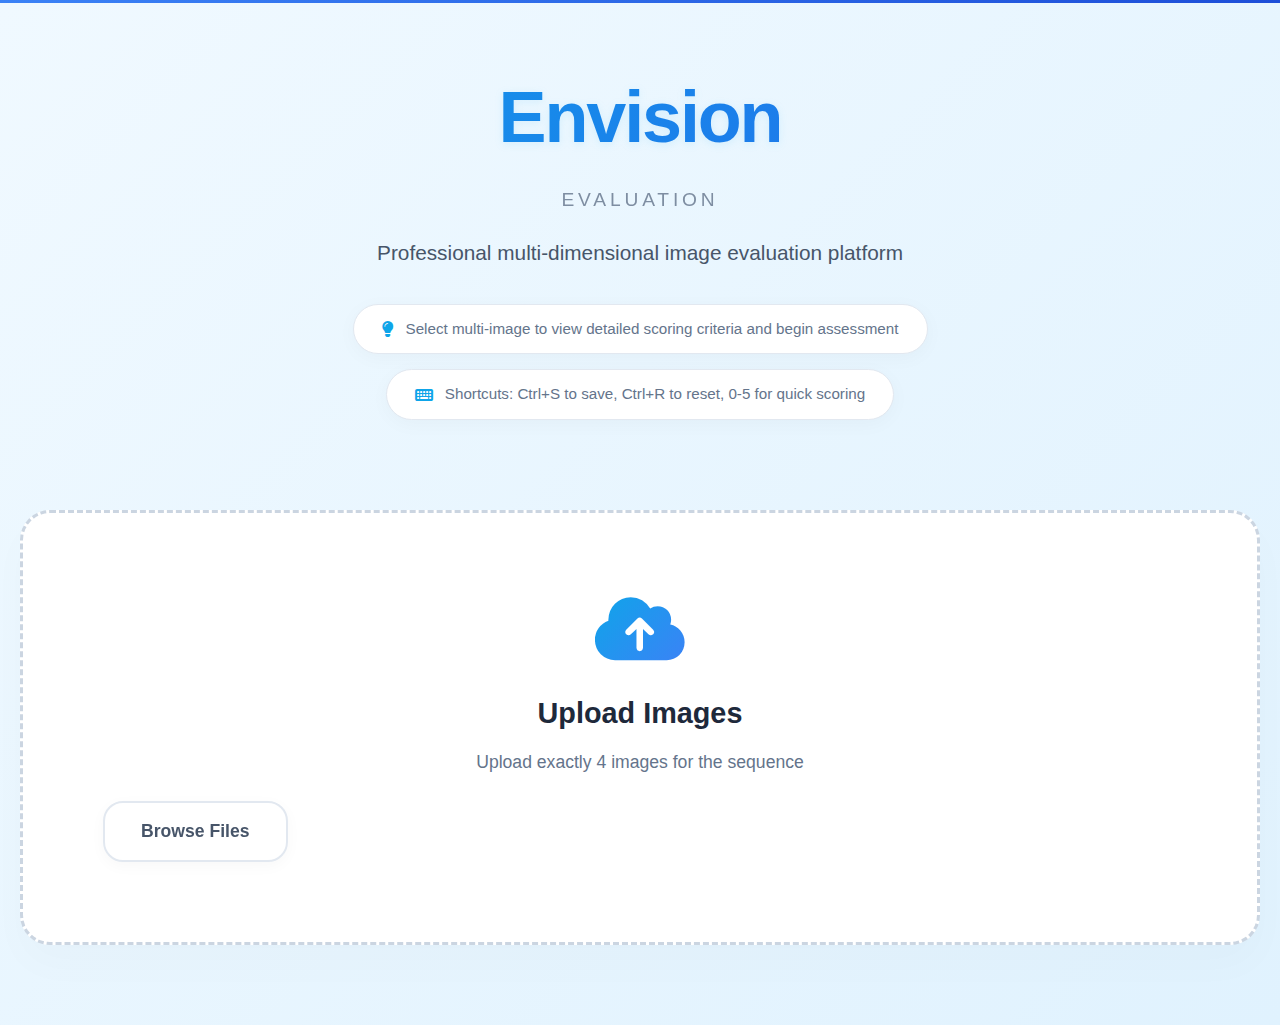
<file: UI/index.html>
<!DOCTYPE html>
<html lang="en">
<head>
    <meta charset="UTF-8">
    <meta name="viewport" content="width=device-width, initial-scale=1.0, user-scalable=no">
    <meta http-equiv="X-UA-Compatible" content="IE=edge">
    <meta name="description" content="Professional multi-dimensional video quality assessment platform with AI comparison and advanced analytics">
    <meta name="keywords" content="video quality, assessment, AI, analytics, evaluation">
    <meta name="author" content="Envision Team">
    <title>Envision</title>
    
    <!-- IE11 Compatibility -->
    <!--[if IE]>
    <script src="https://cdnjs.cloudflare.com/ajax/libs/es6-shim/0.35.5/es6-shim.min.js"></script>
    <script src="https://cdnjs.cloudflare.com/ajax/libs/es6-shim/0.35.5/es6-sham.min.js"></script>
    <![endif]-->
    
    <!-- Polyfills for older browsers -->
    <script>
        // Polyfill for Object.assign
        if (typeof Object.assign != 'function') {
            Object.assign = function(target) {
                'use strict';
                if (target == null) {
                    throw new TypeError('Cannot convert undefined or null to object');
                }
                var to = Object(target);
                for (var index = 1; index < arguments.length; index++) {
                    var nextSource = arguments[index];
                    if (nextSource != null) {
                        for (var nextKey in nextSource) {
                            if (Object.prototype.hasOwnProperty.call(nextSource, nextKey)) {
                                to[nextKey] = nextSource[nextKey];
                            }
                        }
                    }
                }
                return to;
            };
        }
        
        // Polyfill for Array.from
        if (!Array.from) {
            Array.from = function(arrayLike) {
                var result = [];
                for (var i = 0; i < arrayLike.length; i++) {
                    result.push(arrayLike[i]);
                }
                return result;
            };
        }
        
        // Polyfill for includes
        if (!String.prototype.includes) {
            String.prototype.includes = function(search, start) {
                if (typeof start !== 'number') {
                    start = 0;
                }
                if (start + search.length > this.length) {
                    return false;
                } else {
                    return this.indexOf(search, start) !== -1;
                }
            };
        }
    </script>
    
    <!-- Preload critical resources -->
    <link rel="preload" href="styles.css" as="style">
    <link rel="preload" href="script.js" as="script">
    <link rel="preload" href="https://fonts.googleapis.com/css2?family=Inter:wght@300;400;500;600;700;800&display=swap" as="style">
    
    <!-- Stylesheets with fallbacks -->
    <link rel="stylesheet" href="styles.css">
    <link href="https://fonts.googleapis.com/css2?family=Inter:wght@300;400;500;600;700;800&display=swap" rel="stylesheet" media="print" onload="this.media='all'">
    <noscript><link href="https://fonts.googleapis.com/css2?family=Inter:wght@300;400;500;600;700;800&display=swap" rel="stylesheet"></noscript>
    
    <!-- Font Awesome with fallback -->
    <link href="https://cdnjs.cloudflare.com/ajax/libs/font-awesome/6.0.0/css/all.min.css" rel="stylesheet">
    
    <!-- Favicon -->
    <link rel="icon" type="image/svg+xml" href="data:image/svg+xml,<svg xmlns='http://www.w3.org/2000/svg' viewBox='0 0 100 100'><text y='.9em' font-size='90'>🎬</text></svg>">
    
    <!-- Critical CSS for above-the-fold content -->
    <style>
        /* Critical CSS for immediate rendering */
        body { margin: 0; padding: 0; font-family: -apple-system, BlinkMacSystemFont, 'Segoe UI', Roboto, sans-serif; }
        .container { max-width: 1400px; margin: 0 auto; padding: 20px; }
        .header { text-align: center; margin-bottom: 50px; color: white; padding: 40px 0; }
        .logo h1 { font-size: 4.5rem; font-weight: 800; margin-bottom: 10px; }
        .loading-screen { position: fixed; top: 0; left: 0; width: 100%; height: 100%; background: linear-gradient(135deg, #1e3c72 0%, #2a5298 100%); display: flex; justify-content: center; align-items: center; z-index: 9999; }
        .spinner { width: 50px; height: 50px; border: 4px solid rgba(255,255,255,0.3); border-top: 4px solid white; border-radius: 50%; animation: spin 1s linear infinite; }
        @keyframes spin { 0% { transform: rotate(0deg); } 100% { transform: rotate(360deg); } }
    </style>
</head>
<body>
    <!-- Loading Screen -->
    <div class="loading-screen" id="loadingScreen">
        <div class="spinner"></div>
    </div>
    
    <!-- Error Message Container -->
    <div class="error-container" id="errorContainer" style="display: none;">
        <div class="error-message">
            <i class="fas fa-exclamation-triangle"></i>
            <h3>Oops! Something went wrong</h3>
            <p>We're having trouble loading the application. Please refresh the page or try again later.</p>
            <button class="btn btn-primary" onclick="location.reload()">
                <i class="fas fa-refresh"></i> Refresh Page
            </button>
        </div>
    </div>
    
    <div class="container">
        <!-- Header -->
        <header class="header">
            <div class="logo">
                <h1>Envision</h1>
                <div class="logo-subtitle">Evaluation</div>
            </div>
            <p class="subtitle">Professional multi-dimensional image evaluation platform</p>
            <div class="help-tips">
                <div class="tip">
                    <i class="fas fa-lightbulb"></i>
                    <span>Select multi-image to view detailed scoring criteria and begin assessment</span>
                </div>
                <div class="tip">
                    <i class="fas fa-keyboard"></i>
                    <span>Shortcuts: Ctrl+S to save, Ctrl+R to reset, 0-5 for quick scoring</span>
                </div>
            </div>
        </header>

        <!-- Image Upload Area -->
        <div class="upload-section" id="uploadSection">
            <div class="upload-dropzone" id="dropZone">
                <input type="file" id="imageInput" multiple accept="image/*" style="display: none">
                <div class="upload-content">
                    <i class="fas fa-cloud-upload-alt"></i>
                    <h3>Upload Images</h3>
                    <p>Upload exactly 4 images for the sequence</p>
                    <button class="btn btn-secondary" onclick="document.getElementById('imageInput').click()">
                        Browse Files
                    </button>
                </div>
            </div>
        </div>

        <!-- Sequence Display Area -->
        <div class="sequence-container" id="sequenceContainer" style="display: none;">
            <div class="sequence-header">
                <h2>Sequence Arrangement</h2>
                <p>Drag and drop to reorder images or use the controls</p>
            </div>
            <div class="sequence-grid" id="sequenceGrid">
                <!-- Dynamic content -->
            </div>
        </div>

        <!-- Scoring Criteria Section -->
        <div class="criteria-section" id="criteriaSection" style="display: none;">
            <h2><i class="fas fa-book"></i> Detailed Scoring Criteria</h2>
            <div class="criteria-grid">
                
                <!-- Consistency Dimension -->
                <div class="criteria-card">
                    <h3><i class="fas fa-link"></i> Consistency (40%)</h3>
                    <p>Evaluate across the entire 4-step sequence</p>
                    
                    <div class="sub-criteria">
                        <div class="sub-criterion">
                            <h4>Semantic Consistency (0-5)</h4>
                            <p>Alignment between visual representation and conceptual meaning throughout the sequence, considering both explicit and implicit elements.</p>
                            <ul class="rubric-list">
                                <li><strong>0 (Rejected):</strong> Visual representation completely contradicts the core concept; the subject matter is wrong or misrepresented; the intended meaning is entirely lost or reversed; major misunderstanding of the explanation.</li>
                                <li><strong>1 (Very Poor):</strong> Core theme is present but significantly distorted; key elements are misinterpreted or omitted; contradictory elements disrupt understanding; the overall narrative is unclear or misleading.</li>
                                <li><strong>2 (Poor):</strong> Basic concept is recognizable but flawed in key details; the main idea is conveyed but with significant errors; some elements align with the intended meaning while others are incorrectly represented or confusing.</li>
                                <li><strong>3 (Fair):</strong> Core concept is accurately captured, and the meaning is mostly clear; most elements align with the intended idea, but some minor semantic inconsistencies or unclear representations persist.</li>
                                <li><strong>4 (Good):</strong> Both explicit and implicit meanings are captured well; a nuanced understanding of the concept is conveyed, and even subtle or abstract aspects are represented accurately; rich semantic content with few inconsistencies.</li>
                                <li><strong>5 (Excellent):</strong> Every conceptual nuance is perfectly expressed; the visual representation fully aligns with the intended meaning, conveying deep understanding of all semantic layers; flawless conceptual execution with no distortions.</li>
                            </ul>
                        </div>
                        <div class="sub-criterion">
                            <h4>Factual Consistency (0-5)</h4>
                            <p>Adherence to empirical facts, scientific knowledge, and logical relationships, ensuring the representation is grounded in reality and subject to coherent reasoning.</p>
                            <ul class="rubric-list">
                                <li><strong>0 (Rejected):</strong> Violates fundamental physical laws or scientific principles; contains logical contradictions; depicts completely impossible scenarios; misrepresents core historical or factual knowledge.</li>
                                <li><strong>1 (Very Poor):</strong> Core factual relationships are incorrect or distorted; frequent contradictions with known facts or logical reasoning; significant inaccuracies in science, history, or other factual domains; implausible scenarios that undermine credibility.</li>
                                <li><strong>2 (Poor):</strong> While most factual relationships are generally correct, there are notable inaccuracies or misrepresentations; the core facts are plausible but some details are wrong or incomplete; minor factual errors that don't severely affect the overall portrayal.</li>
                                <li><strong>3 (Fair):</strong> Majority of factual elements are accurate, and logical relationships are well-maintained; only minor inaccuracies in specific domains or specialized knowledge; generally plausible depiction with slight factual discrepancies.</li>
                                <li><strong>4 (Good):</strong> The depiction shows a high level of factual accuracy; complex relationships are correctly represented; specialized knowledge is precisely applied, with only minor technical inaccuracies or inconsistencies.</li>
                                <li><strong>5 (Excellent):</strong> Complete empirical accuracy; there are no detectable factual errors or logical contradictions; every aspect aligns perfectly with the relevant knowledge domains, demonstrating exemplary research and execution.</li>
                            </ul>
                        </div>
                        <div class="sub-criterion">
                            <h4>Spatial-Temporal Consistency (0-5)</h4>
                            <p>Coherence in spatial evolution and temporal progression across the sequence, considering both short-term and long-term changes in the context of a causal narrative.</p>
                            <ul class="rubric-list">
                                <li><strong>0 (Rejected):</strong> Spatial and temporal evolution is entirely incoherent; there are no logical relationships between the states; abrupt, random shifts with no narrative consistency; objects or environments teleport without any narrative justification.</li>
                                <li><strong>1 (Very Poor):</strong> Significant spatial and temporal inconsistencies that hinder narrative flow; poor understanding of progression and transitions; movement and positioning are illogical, with abrupt and unmotivated changes that disrupt continuity.</li>
                                <li><strong>2 (Poor):</strong> Some logical progression is present, but spatial evolution and temporal transitions are often unclear or inconsistent; movements are somewhat plausible but lack cohesion in complex scenarios or fail to respect causal logic.</li>
                                <li><strong>3 (Fair):</strong> Spatial and temporal transitions are mostly logical and plausible, with smooth progression overall; occasional disruptions or inconsistencies in movement or timing, but the general evolution remains coherent and the causal narrative holds.</li>
                                <li><strong>4 (Good):</strong> Complex spatial evolution and temporal changes are well-executed; transitions are smooth and consistent; sophisticated understanding of causal relationships is applied with few minor inconsistencies that do not disrupt the overall flow.</li>
                                <li><strong>5 (Excellent):</strong> Spatial and temporal evolution is flawlessly consistent with the narrative's causal logic; all changes in position, movement, and timing align with the story's progression and adhere to both immediate and long-term narrative consistency; impeccable execution of spatial-temporal relationships throughout the sequence.</li>
                            </ul>
                        </div>
                    </div>
                </div>

                <!-- Physicality Dimension -->
                <div class="criteria-card">
                    <h3><i class="fas fa-cube"></i> Physicality (40%)</h3>
                    <p>Evaluate physical properties and dynamics across the sequence</p>
                    
                    <div class="sub-criteria">
                        <div class="sub-criterion">
                            <h4>Basic Properties (0-5)</h4>
                            <p>Accuracy in fundamental scene properties including object quantities, basic shapes, geometric relationships, and size proportions across the sequence.</p>
                            <ul class="rubric-list">
                                <li><strong>0 (Rejected):</strong> Wrong number of major objects; impossible geometric relationships; completely unrealistic proportions; no understanding of basic spatial organization.</li>
                                <li><strong>1 (Very Poor):</strong> Significant errors in object counts (>30% wrong); major shape distortions; poor geometric understanding; clearly wrong size relationships.</li>
                                <li><strong>2 (Poor):</strong> Approximate object counts generally correct within 20%; recognizable but imperfect shapes; basic geometric relationships mostly maintained; roughly plausible proportions.</li>
                                <li><strong>3 (Fair):</strong> Object counts within 15% of intended; shapes accurately represented with minor flaws; good geometric consistency; generally correct size relationships.</li>
                                <li><strong>4 (Good):</strong> Precise object quantities; well-defined shapes; sophisticated geometric relationships; excellent proportional accuracy; professional-level spatial organization.</li>
                                <li><strong>5 (Excellent):</strong> Perfect object counts and distributions; mathematically precise shapes and forms; flawless geometric relationships; exact proportional accuracy throughout.</li>
                            </ul>
                        </div>
                        <div class="sub-criterion">
                            <h4>Dynamics and Interactivity (0-5)</h4>
                            <p>Realism in physical dynamics including motion trajectories, force interactions, fluid/rigid body behaviors, and object interactions across the sequence.</p>
                            <ul class="rubric-list">
                                <li><strong>0 (Rejected):</strong> Motion trajectories completely unrealistic; impossible force interactions; no understanding of dynamics; objects interact in physically impossible ways; fluid/rigid body behaviors completely wrong.</li>
                                <li><strong>1 (Very Poor):</strong> Major motion trajectory errors; unrealistic force applications; poor understanding of dynamics; clearly wrong interaction patterns; fluid behaviors significantly distorted.</li>
                                <li><strong>2 (Poor):</strong> Basic motion trajectories generally plausible; simple force interactions mostly correct; adequate but imperfect dynamics; generally believable interactions with noticeable flaws.</li>
                                <li><strong>3 (Fair):</strong> Good motion trajectory realism; proper force applications; technically sound dynamics; convincing interaction patterns with minor flaws; fluid/rigid body behaviors mostly correct.</li>
                                <li><strong>4 (Good):</strong> Sophisticated motion trajectories; complex force interactions handled well; professional-level dynamics; realistic and nuanced object interactions; accurate fluid/rigid body simulations.</li>
                                <li><strong>5 (Excellent):</strong> Perfect motion physics throughout; flawless force interactions; exemplary dynamics in all aspects; indistinguishable from real physical interactions; professional-grade fluid/rigid body behaviors.</li>
                            </ul>
                        </div>
                        <div class="sub-criterion">
                            <h4>Physical Reliability (0-5)</h4>
                            <p>Adherence to fundamental physical laws across the sequence.</p>
                            <ul class="rubric-list">
                                <li><strong>0 (Rejected):</strong> Spatial evolution is completely illogical or random; objects appear, disappear, or teleport without cause; no discernible progression; chaotic and physically impossible movements.</li>
                                <li><strong>1 (Very Poor):</strong> Major inconsistencies in object movement or scene evolution; poor understanding of physical progression; frequent illogical transitions; severe continuity errors in position or timing.</li>
                                <li><strong>2 (Poor):</strong> Basic spatial progression is generally logical but contains noticeable flaws; some object movements or transitions lack smoothness; plausible overall but with clear inconsistencies in complex actions.</li>
                                <li><strong>3 (Fair):</strong> Spatial evolution is mostly logical and coherent; object movements show reasonable continuity; minor issues in timing or complex transitions; generally smooth but not fully polished.</li>
                                <li><strong>4 (Good):</strong> Spatial progression is consistently logical and well-executed; complex movements and transitions are handled adeptly; strong temporal coherence with only subtle imperfections.</li>
                                <li><strong>5 (Excellent):</strong> Spatial-temporal evolution is perfectly logical, fluid, and physically plausible; all movements and transitions demonstrate flawless continuity and natural progression; exemplary understanding of spatiotemporal dynamics.</li>
                            </ul>
                        </div>
                    </div>
                </div>

                <!-- Aesthetic Dimension -->
                <div class="criteria-card">
                    <h3><i class="fas fa-palette"></i> Aesthetic (20%)</h3>
                    <p>Evaluate overall aesthetic quality across the sequence</p>
                    
                    <div class="sub-criteria">
                        <div class="sub-criterion">
                            <h4>Expressiveness (0-5)</h4>
                            <p>The emotional impact and visual storytelling conveyed through the arrangement of visual elements, balance, and flow across the sequence.</p>
                            <ul class="rubric-list">
                                <li><strong>0 (Rejected):</strong> No emotional depth or clear visual narrative; elements lack cohesion or meaning; chaotic and incoherent design with no emotional connection.</li>
                                <li><strong>1 (Very Poor):</strong> Minimal emotional expression; poorly communicated visual narrative; conflicting elements and arrangement that detract from the intended message.</li>
                                <li><strong>2 (Poor):</strong> Simple visual arrangement with limited emotional expression; some effort at narrative is apparent, but the flow feels basic or incomplete; uneven balance in visual elements.</li>
                                <li><strong>3 (Fair):</strong> Clear and effective emotional expression; visual flow supports the intended narrative; balanced elements that guide the viewer's attention with good use of space and composition.</li>
                                <li><strong>4 (Good):</strong> Strong emotional engagement; dynamic arrangement that supports a compelling visual narrative; sophisticated design choices that enhance emotional tone and storytelling.</li>
                                <li><strong>5 (Excellent):</strong> Exceptional emotional resonance; perfectly executed visual narrative that captures and amplifies the theme; masterful expressiveness in the arrangement of elements that tells a compelling story.</li>
                            </ul>
                        </div>
                        <div class="sub-criterion">
                            <h4>Artistic Quality (0-5)</h4>
                            <p>Overall aesthetic appeal, style coherence, and artistic merit across the sequence.</p>
                            <ul class="rubric-list">
                                <li><strong>0 (Rejected):</strong> No coherent style; elements clash severely; visually painful to view; complete lack of artistic consideration.</li>
                                <li><strong>1 (Very Poor):</strong> Inappropriate style choices; poor visual appeal; unbalanced aesthetic elements; amateurish execution; distracting aesthetic flaws.</li>
                                <li><strong>2 (Poor):</strong> Functional but unrefined aesthetic; adequate visual appeal; simple style application; limited artistic effectiveness.</li>
                                <li><strong>3 (Fair):</strong> Coherent style with good aesthetic relationships; appropriate emotional tone; technically sound artistic execution; generally pleasing appearance.</li>
                                <li><strong>4 (Good):</strong> Sophisticated artistic execution; strong emotional impact through style; complex aesthetic relationships handled well; professional artistic quality.</li>
                                <li><strong>5 (Excellent):</strong> Perfect aesthetic harmony throughout; innovative and emotionally resonant style; flawless artistic execution; exemplary aesthetic storytelling; world-class artistic design.</li>
                            </ul>
                        </div>
                        <div class="sub-criterion">
                            <h4>Authenticity (0-5)</h4>
                            <p>The believability and naturalness of the elements, ensuring that the sequence aligns with the intended reality or narrative.</p>
                            <ul class="rubric-list">
                                <li><strong>0 (Rejected):</strong> The sequence looks completely artificial and lacks any attempt at realism; obvious digital artifacts; cartoonish appearance with no connection to reality.</li>
                                <li><strong>1 (Very Poor):</strong> Major unrealistic elements dominate the sequence; obvious digital artifacts; unnatural lighting, textures, or distortions; the image feels clearly synthetic.</li>
                                <li><strong>2 (Poor):</strong> Generally believable but with noticeable artificial elements; some aspects appear unnatural or inconsistent in realism, but the overall image is somewhat convincing.</li>
                                <li><strong>3 (Fair):</strong> Good level of realism with only minor artificial elements; generally convincing depiction of reality; some minor issues in complex areas (lighting, texture, etc.).</li>
                                <li><strong>4 (Good):</strong> Very believable image approaching photographic quality; subtle details enhance realism, and artificial elements are barely detectable.</li>
                                <li><strong>5 (Excellent):</strong> Indistinguishable from real photography; perfect realism in all aspects; flawless material representation and expert-level rendering that conveys authenticity seamlessly.</li>
                            </ul>
                        </div>
                    </div>
                </div>
            </div>
            <div class="criteria-actions">
                <button class="btn btn-primary" onclick="startAssessment()">
                    <i class="fas fa-check"></i> Start Assessment
                </button>
            </div>
        </div>

        <!-- Scoring Section -->
        <div class="scoring-section" id="scoringSection" style="display: none;">
            <h2><i class="fas fa-clipboard-check"></i> Assessment</h2>
            <div class="scoring-actions">
                <button class="btn btn-secondary" onclick="document.getElementById('criteriaSection').style.display='block'">
                    <i class="fas fa-book"></i> View Criteria
                </button>
            </div>
            
            <!-- Consistency Scoring -->
            <div class="score-card">
                <div class="score-header">
                    <h3><i class="fas fa-link"></i> Consistency</h3>
                    <span class="score-value" id="consistencyScore">0.0</span>
                </div>
                <div class="sub-score-container">
                    <div class="sub-score">
                        <label for="semantic_consistency">Semantic Consistency</label>
                        <div class="sub-score-control">
                            <input type="range" id="semantic_consistency" min="0" max="5" step="0.1" value="0">
                            <span class="sub-score-value" id="semantic_consistencyValue">0</span>
                        </div>
                    </div>
                    <div class="sub-score">
                        <label for="factual_consistency">Factual Consistency</label>
                        <div class="sub-score-control">
                            <input type="range" id="factual_consistency" min="0" max="5" step="0.1" value="0">
                            <span class="sub-score-value" id="factual_consistencyValue">0</span>
                        </div>
                    </div>
                    <div class="sub-score">
                        <label for="spatial_temporal_consistency">Spatial-Temporal Consistency</label>
                        <div class="sub-score-control">
                            <input type="range" id="spatial_temporal_consistency" min="0" max="5" step="0.1" value="0">
                            <span class="sub-score-value" id="spatial_temporal_consistencyValue">0</span>
                        </div>
                    </div>
                </div>
            </div>

            <!-- Physicality Scoring -->
            <div class="score-card">
                <div class="score-header">
                    <h3><i class="fas fa-cube"></i> Physicality</h3>
                    <span class="score-value" id="physicalityScore">0.0</span>
                </div>
                <div class="sub-score-container">
                    <div class="sub-score">
                        <label for="basic_properties">Basic Properties</label>
                        <div class="sub-score-control">
                            <input type="range" id="basic_properties" min="0" max="5" step="0.1" value="0">
                            <span class="sub-score-value" id="basic_propertiesValue">0</span>
                        </div>
                    </div>
                    <div class="sub-score">
                        <label for="dynamics_interactivity">Dynamics & Interactivity</label>
                        <div class="sub-score-control">
                            <input type="range" id="dynamics_interactivity" min="0" max="5" step="0.1" value="0">
                            <span class="sub-score-value" id="dynamics_interactivityValue">0</span>
                        </div>
                    </div>
                    <div class="sub-score">
                        <label for="physical_reliability">Physical Reliability</label>
                        <div class="sub-score-control">
                            <input type="range" id="physical_reliability" min="0" max="5" step="0.1" value="0">
                            <span class="sub-score-value" id="physical_reliabilityValue">0</span>
                        </div>
                    </div>
                </div>
            </div>

            <!-- Aesthetic Scoring -->
            <div class="score-card">
                <div class="score-header">
                    <h3><i class="fas fa-palette"></i> Aesthetic</h3>
                    <span class="score-value" id="aestheticScore">0.0</span>
                </div>
                <div class="sub-score-container">
                    <div class="sub-score">
                        <label for="expressiveness">Expressiveness</label>
                        <div class="sub-score-control">
                            <input type="range" id="expressiveness" min="0" max="5" step="0.1" value="0">
                            <span class="sub-score-value" id="expressivenessValue">0</span>
                        </div>
                    </div>
                    <div class="sub-score">
                        <label for="artistic_quality">Artistic Quality</label>
                        <div class="sub-score-control">
                            <input type="range" id="artistic_quality" min="0" max="5" step="0.1" value="0">
                            <span class="sub-score-value" id="artistic_qualityValue">0</span>
                        </div>
                    </div>
                    <div class="sub-score">
                        <label for="authenticity">Authenticity</label>
                        <div class="sub-score-control">
                            <input type="range" id="authenticity" min="0" max="5" step="0.1" value="0">
                            <span class="sub-score-value" id="authenticityValue">0</span>
                        </div>
                    </div>
                </div>
            </div>

            <!-- Total Score Display -->
            <div class="total-score">
                <h3><i class="fas fa-trophy"></i> Total Score</h3>
                <div class="total-score-value" id="totalScore">0.0</div>
                <div class="score-breakdown">
                    <div class="breakdown-item">
                        <span>Consistency:</span>
                        <span id="consistencyBreakdown">0.0</span>
                    </div>
                    <div class="breakdown-item">
                        <span>Physicality:</span>
                        <span id="physicalityBreakdown">0.0</span>
                    </div>
                    <div class="breakdown-item">
                        <span>Aesthetic:</span>
                        <span id="aestheticBreakdown">0.0</span>
                    </div>
                </div>
            </div>

            <!-- AI Comparison Section -->
            <div class="ai-comparison-section" id="aiComparisonSection" style="display: none;">
                <h3><i class="fas fa-chart-line"></i> AI vs Human Analysis</h3>
                <div class="comparison-content">
                    <!-- Quick Input Section -->
                    <div class="quick-input-section">
                        <p class="input-description">Enter AI scores for comparison analysis:</p>
                        <div class="input-grid">
                            <div class="input-item">
                                <label for="aiConsistencyInput">Consistency</label>
                                <input type="number" id="aiConsistencyInput" min="0" max="5" step="0.1" value="0">
                            </div>
                            <div class="input-item">
                                <label for="aiAestheticInput">Aesthetic</label>
                                <input type="number" id="aiAestheticInput" min="0" max="5" step="0.1" value="0">
                            </div>
                            <div class="input-item">
                                <label for="aiPhysicalityInput">Physicality</label>
                                <input type="number" id="aiPhysicalityInput" min="0" max="5" step="0.1" value="0">
                            </div>
                        </div>
                        <button class="btn btn-primary" id="generateAnalysisBtn">
                            <i class="fas fa-chart-bar"></i> Generate Analysis
                        </button>
                    </div>

                    <!-- Analysis Results -->
                    <div class="analysis-results" id="analysisResults" style="display: none;">
                        <!-- Score Comparison Visualization -->
                        <div class="score-comparison-viz">
                            <h4><i class="fas fa-balance-scale"></i> Score Comparison</h4>
                            <div class="comparison-chart">
                                <canvas id="comparisonChart" width="800" height="400"></canvas>
                            </div>
                        </div>

                        <!-- Correlation Analysis -->
                        <div class="correlation-viz">
                            <h4><i class="fas fa-project-diagram"></i> Correlation Analysis</h4>
                            <div class="correlation-grid">
                                <div class="correlation-chart">
                                    <canvas id="correlationChart" width="400" height="300"></canvas>
                                </div>
                                <div class="correlation-metrics">
                                    <div class="metric-card">
                                        <div class="metric-icon">
                                            <i class="fas fa-link"></i>
                                        </div>
                                        <div class="metric-content">
                                            <h5>Pearson Correlation</h5>
                                            <div class="metric-value" id="pearsonValue">-</div>
                                            <div class="metric-description">Linear relationship strength</div>
                                        </div>
                                    </div>
                                    <!-- Other metrics remain the same -->

                                    <div class="metric-card">
                                        <div class="metric-icon">
                                            <i class="fas fa-chart-line"></i>
                                        </div>
                                        <div class="metric-content">
                                            <h5>Spearman Correlation</h5>
                                            <div class="metric-value" id="spearmanValue">-</div>
                                            <div class="metric-description">Monotonic relationship</div>
                                        </div>
                                    </div>
                                    <div class="metric-card">
                                        <div class="metric-icon">
                                            <i class="fas fa-ruler"></i>
                                </div>
                                        <div class="metric-content">
                                            <h5>Mean Absolute Error</h5>
                                            <div class="metric-value" id="maeValue">-</div>
                                            <div class="metric-description">Average difference</div>
                            </div>
                                    </div>
                                    <div class="metric-card">
                                        <div class="metric-icon">
                                            <i class="fas fa-square-root-alt"></i>
                                        </div>
                                        <div class="metric-content">
                                            <h5>Root Mean Square Error</h5>
                                            <div class="metric-value" id="rmseValue">-</div>
                                            <div class="metric-description">Standard deviation of errors</div>
                                        </div>
                                    </div>
                                </div>
                            </div>
                        </div>

                        <!-- Agreement Analysis -->
                        <div class="agreement-analysis">
                            <h4><i class="fas fa-handshake"></i> Agreement Analysis</h4>
                            <div class="agreement-grid">
                                <div class="agreement-chart">
                                    <canvas id="agreementChart" width="400" height="300"></canvas>
                                </div>
                                <div class="agreement-summary">
                                    <div class="agreement-level" id="agreementLevel">
                                        <div class="level-icon">
                                            <i class="fas fa-star"></i>
                                        </div>
                                        <div class="level-content">
                                            <h5>Agreement Level</h5>
                                            <div class="level-value" id="agreementValue">-</div>
                                            <div class="level-description" id="agreementDescription">-</div>
                                        </div>
                                    </div>
                                    <div class="consistency-index">
                                        <div class="index-icon">
                                            <i class="fas fa-check-circle"></i>
                                        </div>
                                        <div class="index-content">
                                            <h5>Consistency Index</h5>
                                            <div class="index-value" id="consistencyValue">-</div>
                                            <div class="index-description">Overall consistency score</div>
                                        </div>
                                    </div>
                                </div>
                            </div>
                        </div>

                        <!-- Detailed Metrics Table -->
                        <div class="metrics-table-section">
                            <h4><i class="fas fa-table"></i> Detailed Metrics</h4>
                            <div class="metrics-table">
                                <table>
                                    <thead>
                                        <tr>
                                            <th>Metric</th>
                                            <th>Human Score</th>
                                            <th>AI Score</th>
                                            <th>Difference</th>
                                            <th>Agreement</th>
                                        </tr>
                                    </thead>
                                    <tbody>
                                        <tr>
                                            <td>Consistency</td>
                                            <td id="humanConsistency">-</td>
                                            <td id="aiConsistency">-</td>
                                            <td id="diffConsistency">-</td>
                                            <td id="agreeConsistency">-</td>
                                        </tr>
                                        <tr>
                                            <td>Aesthetic Quality</td>
                                            <td id="humanAesthetic">-</td>
                                            <td id="aiAesthetic">-</td>
                                            <td id="diffAesthetic">-</td>
                                            <td id="agreeAesthetic">-</td>
                                        </tr>
                                        <tr>
                                            <td>Physicality</td>
                                            <td id="humanPhysicality">-</td>
                                            <td id="aiPhysicality">-</td>
                                            <td id="diffPhysicality">-</td>
                                            <td id="agreePhysicality">-</td>
                                        </tr>
                                    </tbody>
                                </table>
                            </div>
                        </div>
                    </div>
                </div>
            </div>

            <!-- Action Buttons -->
            <div class="action-buttons">
                <button class="btn btn-secondary" id="resetBtn">
                    <i class="fas fa-undo"></i> Reset Scores
                </button>
                <button class="btn btn-ai" id="aiScoreBtn">
                    <i class="fas fa-chart-line"></i> Show AI Analysis
                </button>
                <button class="btn btn-primary" id="saveBtn">
                    <i class="fas fa-save"></i> Save Assessment
                </button>
                <button class="btn btn-danger" id="clearAllBtn">
                    <i class="fas fa-trash"></i> Clear All Data
                </button>
            </div>
        </div>

        <!-- Assessment History -->
        <div class="history-section" id="historySection" style="display: none;">
            <h2><i class="fas fa-history"></i> Assessment History</h2>
            <div class="history-list" id="historyList">
                <!-- History records will be dynamically added here -->
            </div>
        </div>
    </div>

    <script src="script.js"></script>
</body>
</html>
</file>
<file: UI/styles.css>
/* Global Styles with performance optimizations and browser compatibility */
* {
    margin: 0;
    padding: 0;
    -webkit-box-sizing: border-box;
    -moz-box-sizing: border-box;
    box-sizing: border-box;
}

/* Use will-change for animated elements with performance optimization */
.video-option,
.score-card,
.btn,
.bar-fill,
.metric-card,
.agreement-level,
.consistency-index {
    will-change: transform;
    transform: translateZ(0); /* Force hardware acceleration */
    backface-visibility: hidden; /* Prevent flickering */
}

/* Optimize font loading with browser compatibility */
body {
    font-family: -apple-system, BlinkMacSystemFont, 'Segoe UI', Roboto, 'Helvetica Neue', Arial, sans-serif;
    background: #f0f9ff; /* Fallback */
    background: linear-gradient(135deg, #f0f9ff 0%, #e0f2fe 100%); /* Light blue-white theme */
    min-height: 100vh;
    color: #1f2937;
    line-height: 1.6;
    -webkit-font-smoothing: antialiased;
    -moz-osx-font-smoothing: grayscale;
    text-rendering: optimizeLegibility;
}

/* Load Inter font when available */
@font-face {
    font-family: 'Inter';
    font-style: normal;
    font-weight: 300 800;
    font-display: swap;
    src: url('https://fonts.googleapis.com/css2?family=Inter:wght@300;400;500;600;700;800&display=swap');
}

/* Fallback for when Inter loads */
.font-loaded body {
    font-family: 'Inter', -apple-system, BlinkMacSystemFont, 'Segoe UI', Roboto, sans-serif;
}

.container {
    max-width: 1400px;
    margin: 0 auto;
    padding: 40px 20px;
}

/* Header Styles */
.header {
    text-align: center;
    margin-bottom: 60px;
    color: #1f2937;
    padding: 20px 0;
}

.logo {
    margin-bottom: 20px;
}

.logo h1 {
    font-size: 5rem;
    font-weight: 800;
    margin-bottom: 5px;
    background: linear-gradient(135deg, #0ea5e9 0%, #2563eb 100%); /* Sky blue to Blue */
    -webkit-background-clip: text;
    -webkit-text-fill-color: transparent;
    background-clip: text;
    letter-spacing: -0.03em;
    filter: drop-shadow(0 2px 4px rgba(14, 165, 233, 0.1));
}

.logo-subtitle {
    font-size: 1.2rem;
    font-weight: 500;
    opacity: 0.8;
    letter-spacing: 0.2em;
    text-transform: uppercase;
    color: #64748b;
}

.subtitle {
    font-size: 1.3rem;
    font-weight: 400;
    margin-bottom: 35px;
    color: #475569;
}

.help-tips {
    margin-top: 30px;
    display: flex;
    flex-direction: column;
    gap: 15px;
    align-items: center;
}

.tip {
    background: white;
    padding: 12px 28px;
    border-radius: 50px;
    font-size: 0.95rem;
    display: flex;
    align-items: center;
    gap: 12px;
    box-shadow: 0 4px 20px rgba(0,0,0,0.03);
    border: 1px solid #e2e8f0;
    transition: all 0.3s ease;
    color: #64748b;
    font-weight: 500;
}

.tip:hover {
    background: #ffffff;
    transform: translateY(-2px);
    box-shadow: 0 8px 25px rgba(0,0,0,0.06);
    color: #334155;
}

.tip i {
    color: #0ea5e9;
    font-size: 1rem;
}

/* Upload Section */
.upload-section {
    margin-bottom: 60px;
}

.upload-dropzone {
    background: white;
    border: 3px dashed #cbd5e1;
    border-radius: 30px;
    padding: 80px;
    text-align: center;
    cursor: pointer;
    transition: all 0.3s ease;
    box-shadow: 0 20px 40px rgba(0,0,0,0.02);
}

.upload-dropzone:hover {
    border-color: #0ea5e9;
    background: #f0f9ff;
    transform: translateY(-5px);
    box-shadow: 0 25px 50px rgba(14, 165, 233, 0.1);
}

.upload-dropzone.dragover {
    border-color: #0ea5e9;
    background: #e0f2fe;
    transform: scale(1.01);
}

.upload-content i {
    font-size: 4.5rem;
    background: linear-gradient(135deg, #0ea5e9 0%, #3b82f6 100%);
    -webkit-background-clip: text;
    -webkit-text-fill-color: transparent;
    margin-bottom: 25px;
}

.upload-content h3 {
    font-size: 1.8rem;
    color: #1e293b;
    margin-bottom: 12px;
    font-weight: 700;
}

.upload-content p {
    color: #64748b;
    margin-bottom: 25px;
    font-size: 1.1rem;
}

/* Sequence Display */
.sequence-container {
    margin-bottom: 60px;
}

.sequence-header {
    text-align: center;
    margin-bottom: 40px;
}

.sequence-header h2 {
    font-size: 2rem;
    color: #1e293b;
    font-weight: 800;
    margin-bottom: 10px;
}

.sequence-header p {
    color: #64748b;
    font-size: 1.1rem;
}

.sequence-grid {
    display: grid;
    grid-template-columns: repeat(4, 1fr);
    gap: 30px;
}

.sequence-item {
    background: white;
    padding: 15px;
    border-radius: 24px;
    box-shadow: 0 10px 30px rgba(0,0,0,0.04);
    position: relative;
    cursor: move;
    transition: all 0.3s cubic-bezier(0.4, 0, 0.2, 1);
    border: 1px solid #f1f5f9;
}

.sequence-item:hover {
    transform: translateY(-8px);
    box-shadow: 0 20px 40px rgba(0,0,0,0.08);
    z-index: 10;
}

.sequence-item.dragging {
    opacity: 0.6;
    transform: scale(0.95);
    box-shadow: none;
}

.sequence-item img {
    width: 100%;
    height: 240px;
    object-fit: cover;
    border-radius: 16px;
    display: block;
}

.sequence-number {
    position: absolute;
    top: -12px;
    left: -12px;
    width: 36px;
    height: 36px;
    background: linear-gradient(135deg, #0ea5e9 0%, #2563eb 100%);
    color: white;
    border-radius: 50%;
    display: flex;
    align-items: center;
    justify-content: center;
    font-weight: 700;
    font-size: 1.1rem;
    z-index: 2;
    box-shadow: 0 4px 12px rgba(14, 165, 233, 0.3);
}

.sequence-controls {
    position: absolute;
    top: 10px;
    right: 10px;
    opacity: 0;
    transition: opacity 0.2s ease;
}

.sequence-item:hover .sequence-controls {
    opacity: 1;
}

.btn-icon {
    background: rgba(255, 255, 255, 0.95);
    border: none;
    width: 36px;
    height: 36px;
    border-radius: 50%;
    cursor: pointer;
    color: #ef4444;
    display: flex;
    align-items: center;
    justify-content: center;
    transition: all 0.2s ease;
    box-shadow: 0 2px 8px rgba(0,0,0,0.1);
}

.btn-icon:hover {
    background: #ef4444;
    color: white;
    transform: scale(1.1);
}

/* Scoring Criteria Section */
.criteria-section {
    background: white;
    border-radius: 30px;
    padding: 60px;
    box-shadow: 0 25px 60px rgba(0,0,0,0.03);
    margin-bottom: 60px;
    border: 1px solid #f1f5f9;
}

.criteria-section h2 {
    color: #1e293b;
    margin-bottom: 50px;
    font-size: 2.4rem;
    text-align: center;
    font-weight: 800;
}

.criteria-section h2 i {
    margin-right: 15px;
    color: #0ea5e9;
}

.criteria-grid {
    display: grid;
    grid-template-columns: 1fr; /* Full width for detailed rubrics */
    gap: 40px;
    margin-bottom: 50px;
}

.criteria-card {
    background: #f8fafc;
    border-radius: 24px;
    padding: 40px;
    border-left: 8px solid #0ea5e9;
    transition: all 0.3s ease;
    border: 1px solid #e2e8f0;
}

.criteria-card:hover {
    transform: translateY(-5px);
    box-shadow: 0 15px 40px rgba(14, 165, 233, 0.08);
    background: #ffffff;
}

.criteria-card h3 {
    color: #1e293b;
    font-size: 1.8rem;
    font-weight: 800;
    margin-bottom: 15px;
    display: flex;
    align-items: center;
}

.criteria-card h3 i {
    margin-right: 15px;
    color: #0ea5e9;
    background: #e0f2fe;
    padding: 12px;
    border-radius: 12px;
    font-size: 1.2rem;
}

.criteria-card p {
    color: #64748b;
    margin-bottom: 30px;
    font-size: 1.1rem;
    line-height: 1.6;
    padding-left: 60px; /* Indent description to align with title text */
}

.sub-criteria {
    display: grid;
    gap: 25px;
}

.sub-criterion {
    background: white;
    padding: 30px;
    border-radius: 20px;
    border: 1px solid #f1f5f9;
    transition: all 0.3s ease;
    box-shadow: 0 2px 10px rgba(0,0,0,0.02);
}

.sub-criterion:hover {
    transform: translateY(-3px);
    box-shadow: 0 10px 30px rgba(0,0,0,0.05);
    border-color: #e2e8f0;
}

.sub-criterion h4 {
    color: #0f172a;
    font-size: 1.3rem;
    font-weight: 700;
    margin-bottom: 15px;
    border-bottom: 2px solid #f1f5f9;
    padding-bottom: 10px;
}

.sub-criterion p {
    color: #475569;
    font-size: 1.05rem;
    margin: 0 0 20px 0;
    line-height: 1.6;
    padding-left: 0;
}

/* Rubric List Styles */
.rubric-list {
    list-style-type: none;
    padding: 0;
    margin: 0;
}

.rubric-list li {
    font-size: 0.95rem;
    color: #64748b;
    margin-bottom: 10px;
    line-height: 1.5;
    padding-left: 15px;
    border-left: 3px solid #e2e8f0;
    position: relative;
    transition: border-color 0.2s ease;
}

.rubric-list li:hover {
    border-left-color: #0ea5e9;
    color: #334155;
}

.rubric-list li:last-child {
    margin-bottom: 0;
}

.rubric-list li strong {
    color: #0f172a;
    font-weight: 700;
    display: inline-block;
    margin-right: 8px;
    min-width: 100px;
}

.criteria-actions, .scoring-actions {
    text-align: center;
    margin: 40px 0;
}

/* Scoring Section */
.scoring-section {
    background: white;
    border-radius: 30px;
    padding: 60px;
    box-shadow: 0 25px 60px rgba(0,0,0,0.03);
    margin-bottom: 60px;
    border: 1px solid #f1f5f9;
}

.scoring-section h2 {
    color: #1e293b;
    margin-bottom: 50px;
    font-size: 2.4rem;
    text-align: center;
    font-weight: 800;
}

.scoring-section h2 i {
    margin-right: 15px;
    color: #0ea5e9;
}

/* Score Cards */
.score-card {
    background: #ffffff;
    border-radius: 24px;
    padding: 40px;
    margin-bottom: 40px;
    box-shadow: 0 10px 30px rgba(0,0,0,0.03);
    border: 1px solid #e2e8f0;
    transition: all 0.3s ease;
    position: relative;
    overflow: hidden;
}

.score-card::before {
    content: '';
    position: absolute;
    top: 0;
    left: 0;
    width: 6px;
    height: 100%;
    background: linear-gradient(to bottom, #0ea5e9, #2563eb);
}

.score-card:hover {
    transform: translateY(-5px);
    box-shadow: 0 20px 50px rgba(14, 165, 233, 0.1);
}

.score-header {
    display: flex;
    justify-content: space-between;
    align-items: center;
    margin-bottom: 35px;
    padding-bottom: 20px;
    border-bottom: 1px solid #f1f5f9;
}

.score-header h3 {
    color: #1e293b;
    font-size: 1.6rem;
    font-weight: 800;
    display: flex;
    align-items: center;
}

.score-header h3 i {
    margin-right: 15px;
    color: #0ea5e9;
    background: #e0f2fe;
    padding: 10px;
    border-radius: 12px;
}

.score-value {
    background: linear-gradient(135deg, #0ea5e9 0%, #2563eb 100%);
    color: white;
    padding: 12px 28px;
    border-radius: 16px;
    font-weight: 800;
    font-size: 1.5rem;
    min-width: 90px;
    text-align: center;
    box-shadow: 0 8px 20px rgba(14, 165, 233, 0.25);
}

/* Sub Scores */
.sub-score-container {
    display: grid;
    grid-template-columns: repeat(auto-fit, minmax(320px, 1fr));
    gap: 30px;
}

.sub-score {
    padding: 25px;
    background: #f8fafc;
    border-radius: 20px;
    border: 1px solid #e2e8f0;
    transition: all 0.3s ease;
}

.sub-score:hover {
    background: white;
    border-color: #0ea5e9;
    box-shadow: 0 10px 30px rgba(14, 165, 233, 0.08);
    transform: translateY(-2px);
}

.sub-score label {
    display: block;
    font-weight: 700;
    color: #334155;
    margin-bottom: 18px;
    font-size: 1.1rem;
}

.sub-score-control {
    display: flex;
    align-items: center;
    gap: 25px;
}

.sub-score-control input[type="range"] {
    flex: 1;
    height: 10px;
    background: #e2e8f0;
    border-radius: 10px;
    appearance: none;
    outline: none;
    cursor: pointer;
}

.sub-score-control input[type="range"]::-webkit-slider-thumb {
    -webkit-appearance: none;
    appearance: none;
    width: 28px;
    height: 28px;
    border-radius: 50%;
    background: white;
    border: 2px solid #0ea5e9;
    cursor: pointer;
    box-shadow: 0 4px 10px rgba(14, 165, 233, 0.2);
    transition: all 0.2s ease;
    margin-top: -9px; /* Align center vertically */
}

/* Chrome/Safari/Opera specific */
.sub-score-control input[type="range"]::-webkit-slider-runnable-track {
    width: 100%;
    height: 10px;
    background: #e2e8f0;
    border-radius: 10px;
}

.sub-score-control input[type="range"]::-webkit-slider-thumb:hover {
    transform: scale(1.15);
    box-shadow: 0 6px 15px rgba(14, 165, 233, 0.3);
    background: #0ea5e9;
    border-color: white;
}

.sub-score-value {
    background: white;
    color: #0ea5e9;
    padding: 8px 16px;
    border-radius: 12px;
    font-weight: 700;
    min-width: 60px;
    text-align: center;
    font-size: 1.1rem;
    box-shadow: 0 4px 12px rgba(0,0,0,0.05);
    border: 1px solid #e2e8f0;
}

/* Total Score Display */
.total-score {
    background: linear-gradient(135deg, #0ea5e9 0%, #2563eb 100%);
    color: white;
    border-radius: 30px;
    padding: 50px;
    text-align: center;
    margin-bottom: 50px;
    box-shadow: 0 30px 60px rgba(14, 165, 233, 0.25);
    position: relative;
    overflow: hidden;
}

.total-score::after {
    content: '';
    position: absolute;
    top: -50%;
    left: -50%;
    width: 200%;
    height: 200%;
    background: radial-gradient(circle, rgba(255,255,255,0.1) 0%, transparent 60%);
    pointer-events: none;
}

.total-score h3 {
    font-size: 2rem;
    margin-bottom: 20px;
    font-weight: 800;
    position: relative;
    z-index: 1;
}

.total-score h3 i {
    margin-right: 15px;
    color: #fcd34d; /* Gold/Yellow */
    filter: drop-shadow(0 2px 4px rgba(0,0,0,0.2));
}

.total-score-value {
    font-size: 6rem;
    font-weight: 900;
    margin-bottom: 40px;
    text-shadow: 0 4px 20px rgba(0,0,0,0.15);
    position: relative;
    z-index: 1;
    line-height: 1;
}

.score-breakdown {
    display: flex;
    justify-content: center;
    gap: 40px;
    flex-wrap: wrap;
    position: relative;
    z-index: 1;
}

.breakdown-item {
    background: rgba(255,255,255,0.15);
    padding: 15px 30px;
    border-radius: 20px;
    display: flex;
    align-items: center;
    gap: 12px;
    font-weight: 600;
    border: 1px solid rgba(255,255,255,0.3);
    font-size: 1.1rem;
    backdrop-filter: none; /* Removed blur */
    box-shadow: 0 4px 15px rgba(0,0,0,0.05);
}

/* AI Comparison Section */
.ai-comparison-section {
    background: white;
    border-radius: 30px;
    padding: 50px;
    margin-bottom: 50px;
    box-shadow: 0 20px 50px rgba(0,0,0,0.03);
    border: 1px solid #f1f5f9;
}

.ai-comparison-section h3 {
    color: #1e293b;
    font-size: 2rem;
    font-weight: 800;
    margin-bottom: 40px;
    text-align: center;
}

.ai-comparison-section h3 i {
    margin-right: 15px;
    color: #0ea5e9;
}

/* Quick Input Section */
.quick-input-section {
    background: #f8fafc;
    border-radius: 24px;
    padding: 40px;
    margin-bottom: 40px;
    border: 1px solid #e2e8f0;
}

.input-description {
    color: #64748b;
    margin-bottom: 30px;
    font-size: 1.1rem;
    text-align: center;
}

.input-grid {
    display: grid;
    grid-template-columns: repeat(auto-fit, minmax(240px, 1fr));
    gap: 30px;
    margin-bottom: 40px;
}

.input-item label {
    font-weight: 700;
    color: #334155;
    font-size: 1rem;
    margin-bottom: 10px;
    display: block;
}

.input-item input[type="number"] {
    padding: 18px 20px;
    border: 2px solid #e2e8f0;
    border-radius: 16px;
    font-size: 1.2rem;
    font-weight: 600;
    text-align: center;
    transition: all 0.3s ease;
    background: white;
    color: #1e293b;
    width: 100%;
}

.input-item input[type="number"]:focus {
    outline: none;
    border-color: #0ea5e9;
    box-shadow: 0 0 0 4px rgba(14, 165, 233, 0.15);
}

/* Action Buttons */
.action-buttons {
    display: flex;
    gap: 25px;
    justify-content: center;
    flex-wrap: wrap;
    margin-top: 50px;
}

.btn {
    padding: 18px 36px;
    border: none;
    border-radius: 20px;
    font-size: 1.1rem;
    font-weight: 700;
    cursor: pointer;
    transition: all 0.3s ease;
    display: flex;
    align-items: center;
    gap: 12px;
    text-decoration: none;
    position: relative;
    overflow: hidden;
}

.btn-primary {
    background: linear-gradient(135deg, #0ea5e9 0%, #2563eb 100%);
    color: white;
    box-shadow: 0 10px 25px rgba(14, 165, 233, 0.3);
}

.btn-primary:hover {
    transform: translateY(-3px);
    box-shadow: 0 15px 35px rgba(14, 165, 233, 0.4);
}

.btn-secondary {
    background: white;
    color: #475569;
    border: 2px solid #e2e8f0;
    box-shadow: 0 4px 15px rgba(0,0,0,0.03);
}

.btn-secondary:hover {
    background: #f8fafc;
    border-color: #cbd5e1;
    transform: translateY(-3px);
    color: #1e293b;
    box-shadow: 0 10px 25px rgba(0,0,0,0.06);
}

.btn-ai {
    background: linear-gradient(135deg, #10b981 0%, #059669 100%);
    color: white;
    box-shadow: 0 10px 25px rgba(16, 185, 129, 0.3);
}

.btn-ai:hover {
    transform: translateY(-3px);
    box-shadow: 0 15px 35px rgba(16, 185, 129, 0.4);
}

.btn-danger {
    background: linear-gradient(135deg, #ef4444 0%, #dc2626 100%);
    color: white;
    box-shadow: 0 10px 25px rgba(239, 68, 68, 0.3);
}

.btn-danger:hover {
    transform: translateY(-3px);
    box-shadow: 0 15px 35px rgba(239, 68, 68, 0.4);
}

/* History Section */
.history-section {
    background: white;
    border-radius: 30px;
    padding: 50px;
    box-shadow: 0 25px 60px rgba(0,0,0,0.03);
    margin-bottom: 60px;
    border: 1px solid #f1f5f9;
}

.history-section h2 {
    color: #1e293b;
    margin-bottom: 40px;
    font-size: 2rem;
    text-align: center;
    font-weight: 800;
}

.history-section h2 i {
    margin-right: 15px;
    color: #0ea5e9;
}

.history-item {
    background: #ffffff;
    border-radius: 20px;
    padding: 30px;
    margin-bottom: 25px;
    border: 1px solid #e2e8f0;
    display: flex;
    justify-content: space-between;
    align-items: center;
    flex-wrap: wrap;
    gap: 25px;
    transition: all 0.3s ease;
}

.history-item:hover {
    transform: translateX(5px);
    box-shadow: 0 10px 30px rgba(0,0,0,0.05);
    border-color: #0ea5e9;
}

.history-item-info {
    flex: 1;
    min-width: 200px;
}

.history-item-title {
    font-weight: 700;
    color: #1e293b;
    margin-bottom: 8px;
    font-size: 1.2rem;
}

.history-item-date {
    color: #64748b;
    font-size: 0.95rem;
}

.history-item-scores {
    display: flex;
    gap: 15px;
    flex-wrap: wrap;
}

.history-score {
    background: #f0f9ff;
    color: #0ea5e9;
    padding: 10px 20px;
    border-radius: 14px;
    font-size: 0.95rem;
    font-weight: 700;
    border: 1px solid #bae6fd;
}

/* Responsive Design */
@media (max-width: 1024px) {
    .container {
        padding: 20px;
    }
}

@media (max-width: 768px) {
    .logo h1 {
        font-size: 3.5rem;
    }
    
    .scoring-section,
    .criteria-section {
        padding: 30px;
    }
    
    .score-header {
        flex-direction: column;
        align-items: flex-start;
        gap: 20px;
    }
    
    .score-value {
        width: 100%;
        text-align: center;
    }
    
    .action-buttons {
        flex-direction: column;
        align-items: center;
    }
    
    .btn {
        width: 100%;
        justify-content: center;
    }
    
    .history-item {
        flex-direction: column;
        align-items: flex-start;
    }
    
    .history-item-scores {
        width: 100%;
    }
    
    .sequence-grid {
        grid-template-columns: repeat(2, 1fr);
    }
}

@media (max-width: 480px) {
    .sequence-grid {
        grid-template-columns: 1fr;
    }
    
    .total-score-value {
        font-size: 4rem;
    }
    
    .sub-score-control {
        flex-direction: column;
        align-items: stretch;
        gap: 10px;
    }
    
    .sub-score-value {
        align-self: center;
    }
}

/* Animation Effects */
@keyframes fadeIn {
    from {
        opacity: 0;
        transform: translateY(20px);
    }
    to {
        opacity: 1;
        transform: translateY(0);
    }
}

.scoring-section,
.history-section,
.criteria-section,
.sequence-container,
.upload-section {
    animation: fadeIn 0.6s cubic-bezier(0.4, 0, 0.2, 1);
}

/* Smooth scrolling */
html {
    scroll-behavior: smooth;
}

/* Focus styles for accessibility */
button:focus,
input:focus {
    outline: 3px solid rgba(14, 165, 233, 0.5);
    outline-offset: 2px;
}

/* Custom scrollbar */
::-webkit-scrollbar {
    width: 12px;
}

::-webkit-scrollbar-track {
    background: #f1f5f9;
}

::-webkit-scrollbar-thumb {
    background: #cbd5e1;
    border-radius: 6px;
    border: 3px solid #f1f5f9;
}

::-webkit-scrollbar-thumb:hover {
    background: #94a3b8;
}
</file>
